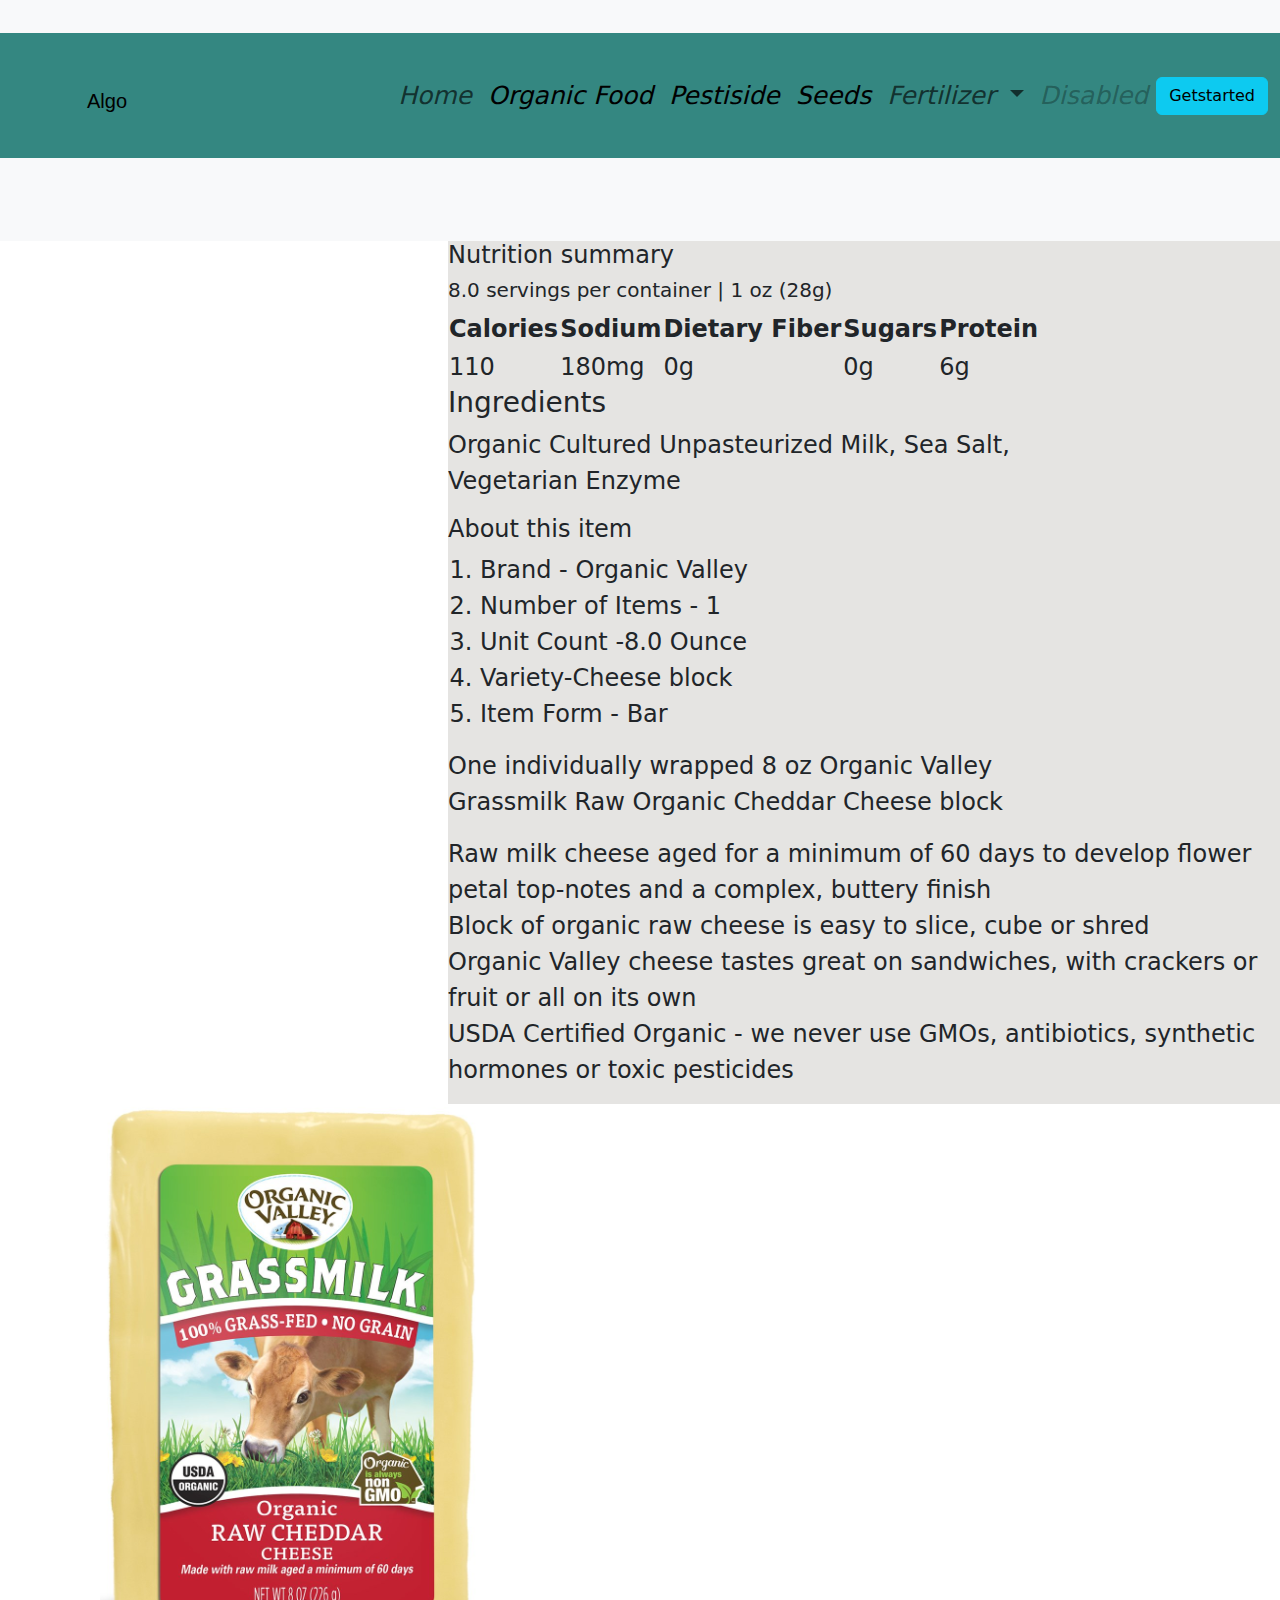
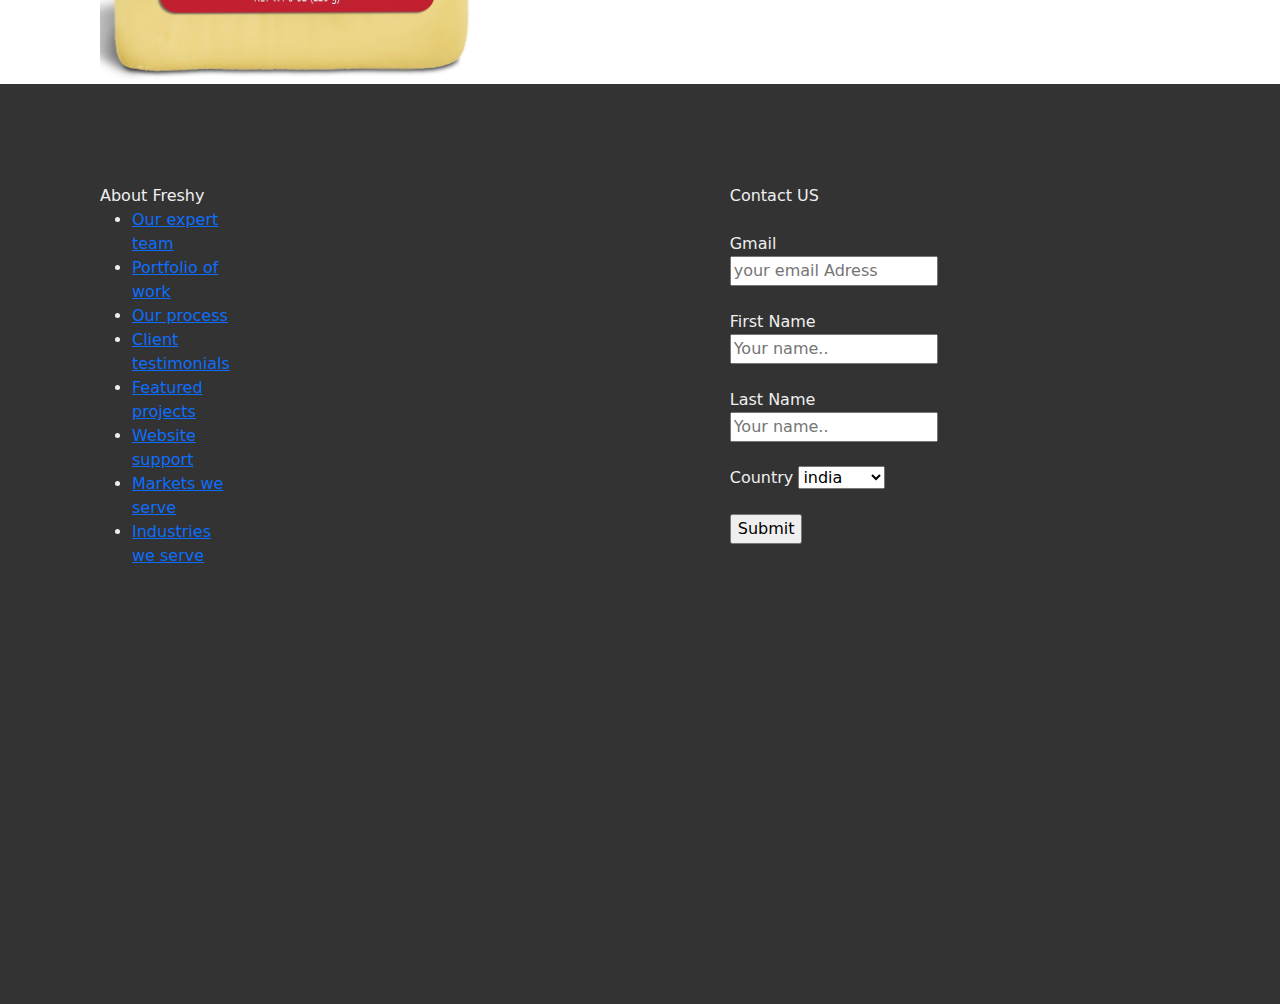
<file: portfolio.html>
<!DOCTYPE html>
<html lang="en">
<head>
    <meta charset="UTF-8">
    <meta name="viewport" content="width=device-width, initial-scale=1.0">
    <title>Document</title>
    <link rel="stylesheet" href="styles.css">
    <link href="Assect/bootstrap-5.3.2-dist/css/bootstrap.min.css" rel="stylesheet">

</head>
<body>

  
    <nav class=" navbar navbar-expand-lg bg-body-tertiary" >
        <div class="container-fluid " style="color: aliceblue;">
          
          <div class="L"><a class="navbar-brand" href="#">Algo</a></div>
          <button class="navbar-toggler" type="button" data-bs-toggle="collapse" data-bs-target="#navbarSupportedContent" aria-controls="navbarSupportedContent" aria-expanded="false" aria-label="Toggle navigation">
            <span class="navbar-toggler-icon"></span>
          </button>
          <div class="collapse navbar-collapse" id="navbarSupportedContent">
            <ul class="navbar-nav ms-auto mb-2 mb-lg-0">
              <li class="nav-item">
               <a class="nav-link activ"aria-current="page" href="#">Home</a>
              </li>
              <li class="nav-item">
                <a class="nav-link active" aria-current="page" href="#">Organic Food</a>
              </li>
              <li class="nav-item">
                <a class="nav-link active" aria-current="page" href="#">Pestiside</a>
              </li>
              <li class="nav-item">
                <a class="nav-link active" aria-current="page" href="#">Seeds</a>
              </li>
              
              <li class="nav-item dropdown">
                <a class="nav-link dropdown-toggle" href="#" role="button" data-bs-toggle="dropdown" aria-expanded="false">
                  Fertilizer
                </a>
                <ul class="dropdown-menu">
                  <li><a class="dropdown-item" href="#">Compost</a></li>
                  <li><a class="dropdown-item" href="#">Plant maner</a></li>
                  <li><hr class="dropdown-divider"></li>
                  <li><a class="dropdown-item" href="#">Animal maner</a></li>
                </ul>
              </li>
              <li class="nav-item">
                <a class="nav-link disabled" aria-disabled="true">Disabled</a>
              </li>
            </ul>
            <form class="d-flex" role="search">
                <button type="button" class="btn btn-info">Getstarted</button>
            </form></div> </div></nav> 
     <!--About us section-->
     <section id="five">
        
        <div class="header"><div class="A"><h4>Nutrition summary</h4><h5>8.0 servings per container | 1 oz (28g)</h5>
            <table>
                <tr><th>Calories</th>
                    <th>Sodium</th>
                    <th>Dietary Fiber</th>
                    <th>Sugars</th>
                    <th>Protein</th></tr>
                    
                    <tr><td>110</td>
                        <td>180mg</td>
                        <td>0g</td>
                        <td>0g</td>
                        <td>6g</td>
                    </tr>
            </table>
            <h3>Ingredients</h3><p>Organic Cultured Unpasteurized Milk, Sea Salt, </br>
                Vegetarian Enzyme</p>
                
<h4>About this item</h4>
    <ol type="1">
        <li>Brand -	Organic Valley</li>
        <li>Number of Items	- 1</li>
        <li>Unit Count -8.0 Ounce</li>
        <li>Variety-Cheese block</li>
        <li>Item Form -	Bar</li>
      </ol>  
    <p>One individually wrapped 8 oz Organic Valley</br>
         Grassmilk Raw Organic Cheddar Cheese block</p>
        <p>Raw milk cheese aged for a minimum of 60 days to develop flower petal top-notes and a complex, buttery finish</br>
            Block of organic raw cheese is easy to slice, cube or shred</br>
            Organic Valley cheese tastes great on sandwiches, with crackers or fruit or all on its own</br>
            USDA Certified Organic - we never use GMOs, antibiotics, synthetic hormones or toxic pesticides</p></div>
            <div class="B"><img src="Assect/Img/cheese.png"></div></div>  
        </section></br> </br>
        
  

      <section class="bg-light1">
            <div class="footer"><div class="nila">
              <h8>About Freshy</h8></br>
              <ul>
             <li> <a href="#">Our expert team</a></li>
              <li> <a href="#">Portfolio of work</a></li>
              <li> <a href="#">Our process</a></li>
             <li>  <a href="#">Client testimonials</a></li>
              <li> <a href="#">Featured projects</a></li>
              <li> <a href="#">Website support</a></li>
              <li> <a href="#">Markets we serve</a></li>
              <li> <a href="#">Industries we serve</a></li>
            </div></ul>
            
      <div class="kite">
        <h14>Contact US</h14> </br> </br>
        
        <form><label for="email">Gmail</label>
          <input type="text" placeholder="your email Adress" name="email"> </br> 
        </br>
        
          <form action="action_page.php">
        
            <label for="firstname">First Name</label>
            <input type="text" id="fname" name="firstname" placeholder="Your name..">
          </br> </br>
          <label for="lastname">Last Name</label>
            <input type="text" id="fname" name="lasttname" placeholder="Your name..">
          </br>  </br>

          <label for="country">Country</label>
            <select id="country" name="country">
              <option value="australia">india</option>
              <option value="canada">Srilanka</option>
              <option value="usa">USA</option>
            </select> </br>  </br>
        
            
        
            <input type="submit" value="Submit">
        
          </form>
        </div>
      <div class="line">
       
       <div class="mango"> <h9>Algo</h9></div> </br>
       <div class="grapes"> <h10>We are the world’s leading WordPress agency.</h10></div></br> </br>
      <div class="pine"> <p>We focus on website design,</br>
           development, maintenance, support,</br> and retainer services for WordPress CMS.
          </br> We pride ourselves on best-in-industry expertise and reliability.</p></div></div>
          
      
    
     
        <script src="Assect/bootstrap-5.3.2-dist/js/bootstrap.bundle.min.js"> </script>
        
      </body>
</html>
</file>
<file: styles.css>
.queen{white-space: 45px;}
.L{padding: 75px;
    font: 1em sans-serif;
    font-size: 150%!important;}

.B img{float: left;
padding-left: 100px;

}
.container-fluid{ background:#348781;
    height: 125px;
    color: rgb(211, 37, 37);
    width: 100%;
    font-style: italic;
    font-size: 25px;
    margin: 25px 50px 75px 100px;
    }



.A{width: 65%;
    float: right;
font-size: x-large;
background-color:#E5E4E2;}
.footer{margin-top: 150px;
    width: 100%;
    padding: 100px;
  background: #333;
  color: #efefef;
  display: flex;}
  
  .kite{
    
    padding-left:500px;
    padding-right:500px ;
    }
  .mango{
  font-size: 50px;
  color:#E8A317;
  font-family:Luminari;}
     .grapes{color: #C58917;}
     .pine{font-size: larger;}
  
     .ting{width: 20px;
    height: 20px
    ;}
  .copy{text-align: center;
color: black;
padding-left: 100px;}
/*--------------------------------------------------------------
# Footer
--------------------------------------------------------------*/
#footer {
    background: #fff;
    padding: 0 0 30px 0;
    color: #212529;
    font-size: 14px;
    background: #fef8f5 ;
  }
  
  #footer .footer-newsletter {
    padding: 50px 0;
    background:  #333;
    text-align: center;
    font-size: 15px;
  }
  
  #footer .footer-newsletter h4 {
    font-size: 24px;
    margin: 0 0 20px 0;
    padding: 0;
    line-height: 1;
    font-weight: 600;
    color: #4e4039;
  }
  
  #footer .footer-newsletter form {
    margin-top: 30px;
    background: #fff;
    padding: 6px 10px;
    position: relative;
    border-radius: 4px;
    box-shadow: 0px 2px 15px rgba(0, 0, 0, 0.1);
    text-align: left;
  }
  
  #footer .footer-newsletter form input[type=email] {
    border: 0;
    padding: 4px 4px;
    width: calc(100% - 100px);
  }
  
  #footer .footer-newsletter form input[type=submit] {
    position: absolute;
    top: 0;
    right: 0;
    bottom: 0;
    border: 0;
    background: none;
    font-size: 16px;
    padding: 0 20px;
    background: #eb5d1e;
    color: #fff;
    transition: 0.3s;
    border-radius: 4px;
    box-shadow: 0px 2px 15px rgba(0, 0, 0, 0.1);
  }
  
  #footer .footer-newsletter form input[type=submit]:hover {
    background: #c54811;
  }
  
  #footer .footer-top {
    padding: 60px 0 30px 0;
    background: #fff;
  }
  
  #footer .footer-top .footer-contact {
    margin-bottom: 30px;
  }
  
  #footer .footer-top .footer-contact h4 {
    font-size: 22px;
    margin: 0 0 30px 0;
    padding: 2px 0 2px 0;
    line-height: 1;
    font-weight: 700;
  }
  
  #footer .footer-top .footer-contact p {
    font-size: 14px;
    line-height: 24px;
    margin-bottom: 0;
    font-family: "Raleway", sans-serif;
    color: #5c5c5c;
  }
  
  #footer .footer-top h4 {
    font-size: 16px;
    font-weight: bold;
    color: #212529;
    position: relative;
    padding-bottom: 12px;
  }
  
  #footer .footer-top .footer-links {
    margin-bottom: 30px;
  }
  
  #footer .footer-top .footer-links ul {
    list-style: none;
    padding: 0;
    margin: 0;
  }
  
  #footer .footer-top .footer-links ul i {
    padding-right: 2px;
    color: #f39e7a;
    font-size: 18px;
    line-height: 1;
  }
  
  #footer .footer-top .footer-links ul li {
    padding: 10px 0;
    display: flex;
    align-items: center;
  }
  
  #footer .footer-top .footer-links ul li:first-child {
    padding-top: 0;
  }
  
  #footer .footer-top .footer-links ul a {
    color: #5c5c5c;
    transition: 0.3s;
    display: inline-block;
    line-height: 1;
  }
  
  #footer .footer-top .footer-links ul a:hover {
    text-decoration: none;
    color: #eb5d1e;
  }
  
  #footer .footer-top .social-links a {
    font-size: 18px;
    display: inline-block;
    background: #eb5d1e;
    color: #fff;
    line-height: 1;
    padding: 8px 0;
    margin-right: 4px;
    border-radius: 50%;
    text-align: center;
    width: 36px;
    height: 36px;
    transition: 0.3s;
  }
  
  #footer .footer-top .social-links a:hover {
    background: #ef7f4d;
    color: #fff;
    text-decoration: none;
  }
  
  #footer .copyright {
    text-align: center;
    float: left;
  }
  
  #footer .credits {
    float: right;
    text-align: center;
    font-size: 13px;
    color: #212529;
  }
  
  #footer .credits a {
    color: #eb5d1e;
  }
  
  @media (max-width: 575px) {
  
    #footer .copyright,
    #footer .credits {
      float: none;
      -moz-text-align-last: center;
      text-align-last: center;
      padding: 3px 0;
    }
}
</file>
